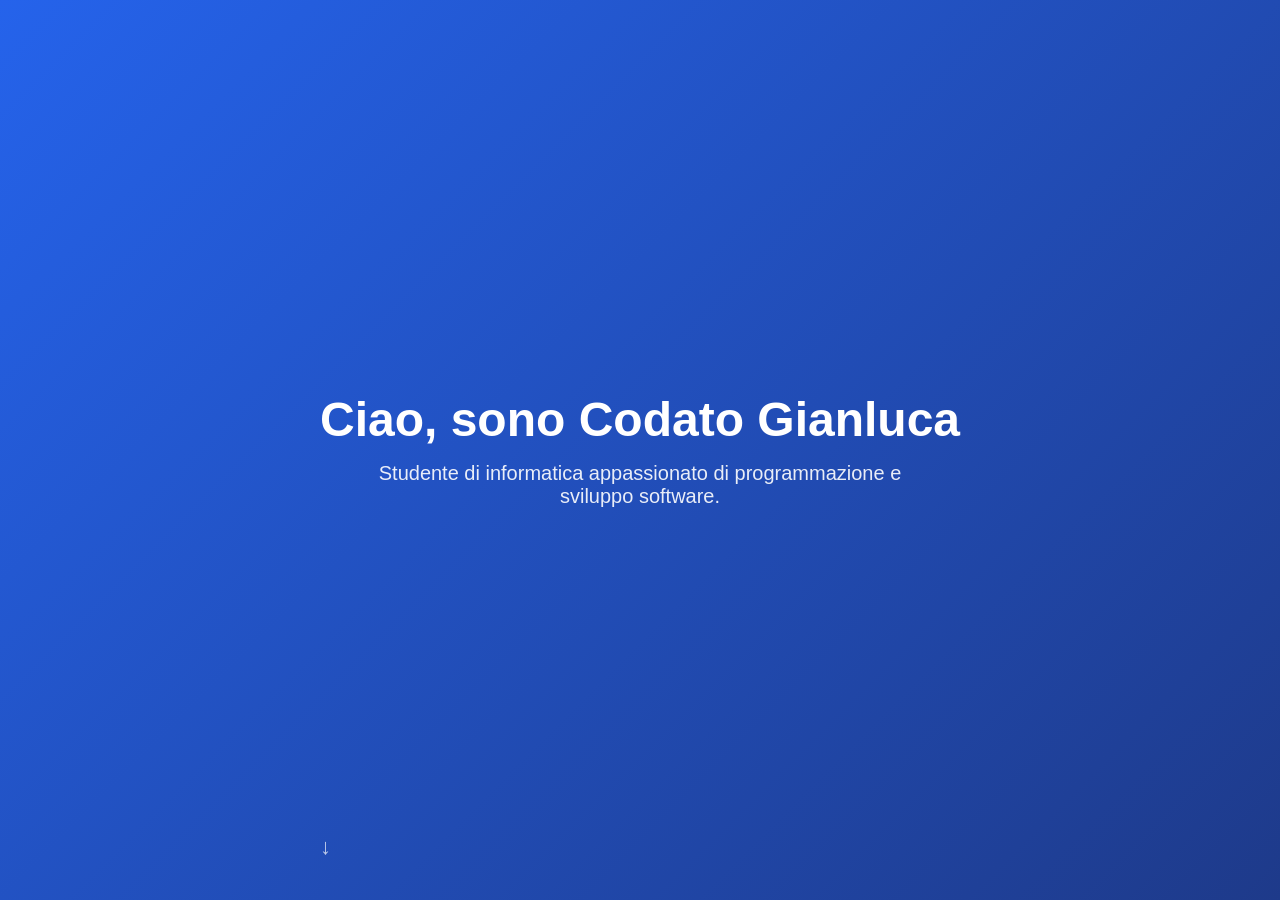
<file: index.html>
<!DOCTYPE html>
<html lang="it">
<head>
<meta charset="UTF-8">
<title>Sito personale</title>
<link rel="stylesheet" href="style.css">
</head>

<body>

<div class="container">

<section class="section hero">
<div class="content">
<h1>Ciao, sono Codato Gianluca</h1>
<p>Studente di informatica appassionato di programmazione e sviluppo software.</p>
<div class="arrow">↓</div>
</div>
</section>

<section class="section projects">

<div class="content">

<h2>I miei programmi</h2>

<div class="cards">

<div class="card hidden">
<h3>Von Koch</h3>
<a class="demoLink" href="progetti/L001_EsercizioVonKoch/index.html">Apri Demo</a>
</div>

<div class="card hidden">
<h3>Binary Tree</h3>
<a class="demoLink" href="progetti/L002_BinaryTree/index.html">Apri Demo</a>
</div>

<div class="card hidden">
<h3>Successioni Autosomiglianti</h3>
<a class="demoLink" href="progetti/L003_SuccessioniAutosomiglianti/index.html">Apri Demo</a>
</div>

<div class="card hidden">
<h3>Monte Carlo (π)</h3>
<a class="demoLink" href="progetti/L004_MonteCarlo/index.html">Apri Demo</a>
</div>

<div class="card hidden">
<h3>Trapezi (π)</h3>
<a class="demoLink" href="progetti/L005_Trapezi/index.html">Apri Demo</a>
</div>

<div class="card hidden">
<h3>Torre di Hanoi</h3>
<a class="demoLink" href="progetti/P002_TorreHanoi/index.html">Apri Demo</a>
</div>

</div>

</div>

</section>

</div>

<!-- VIEWER DEMO -->
<div id="demoViewer" style="display:none; position:fixed; top:0; left:0; width:100%; height:100%; background:black; z-index:9999;">
<iframe id="demoFrame" style="width:100%; height:100%; border:none;"></iframe>
</div>

<script src="script.js"></script>

</body>
</html>
</file>
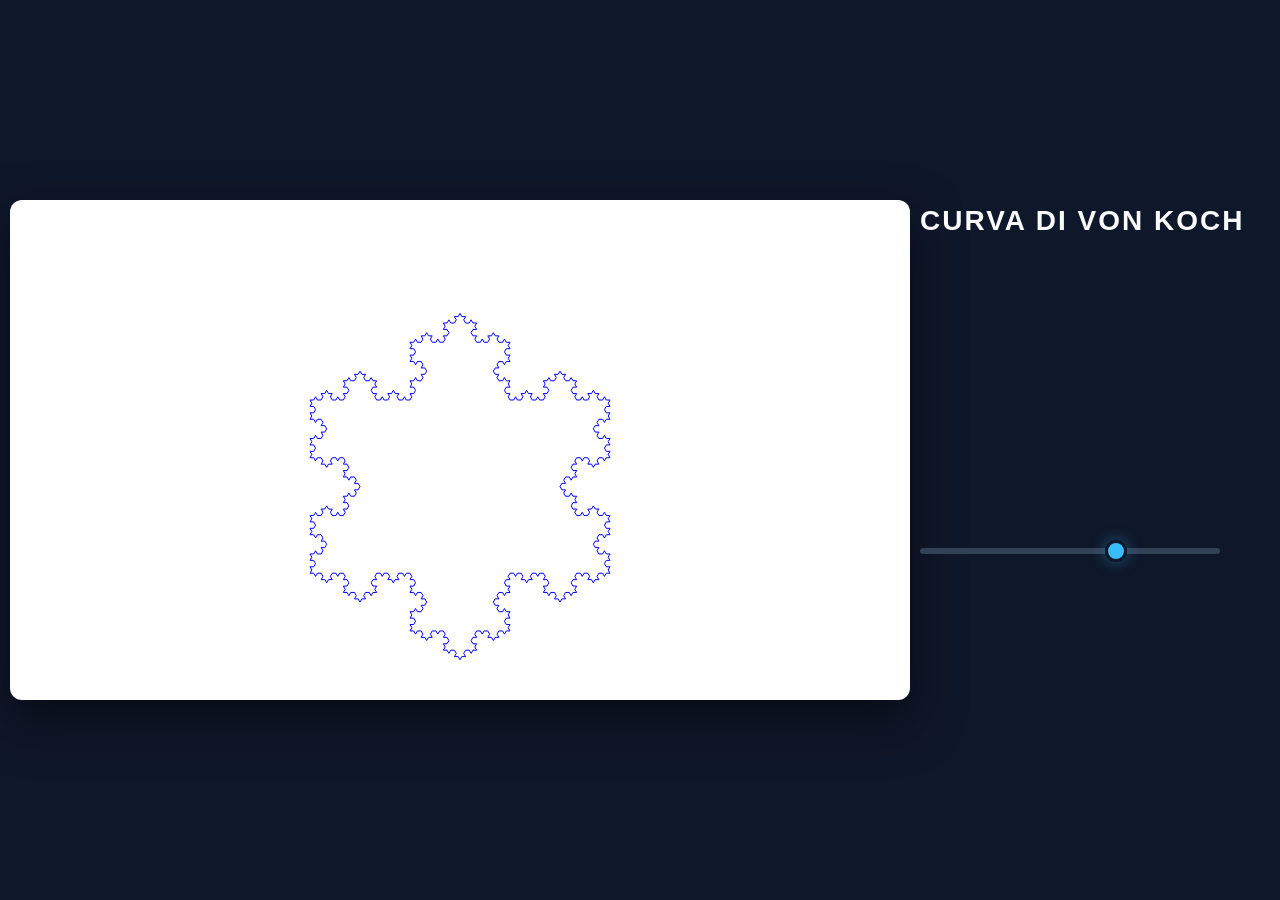
<file: L001_EsercizioVonKoch/index.html>
<!DOCTYPE html>
<html lang="it">
<head>
  <meta charset="UTF-8">
  <meta name="viewport" content="width=device-width, initial-scale=1.0">
  <title>Curva di Von Koch - Canvas</title>
  <link rel="stylesheet" href="style.css">
</head>
<body>

<h1>Curva di Von Koch</h1>
<input type="range" id="slider" min="0" max="6" value="4">
<canvas id="canvas" width="900" height="500"></canvas>

<script src="script.js"></script>
</body>
</html>
</file>
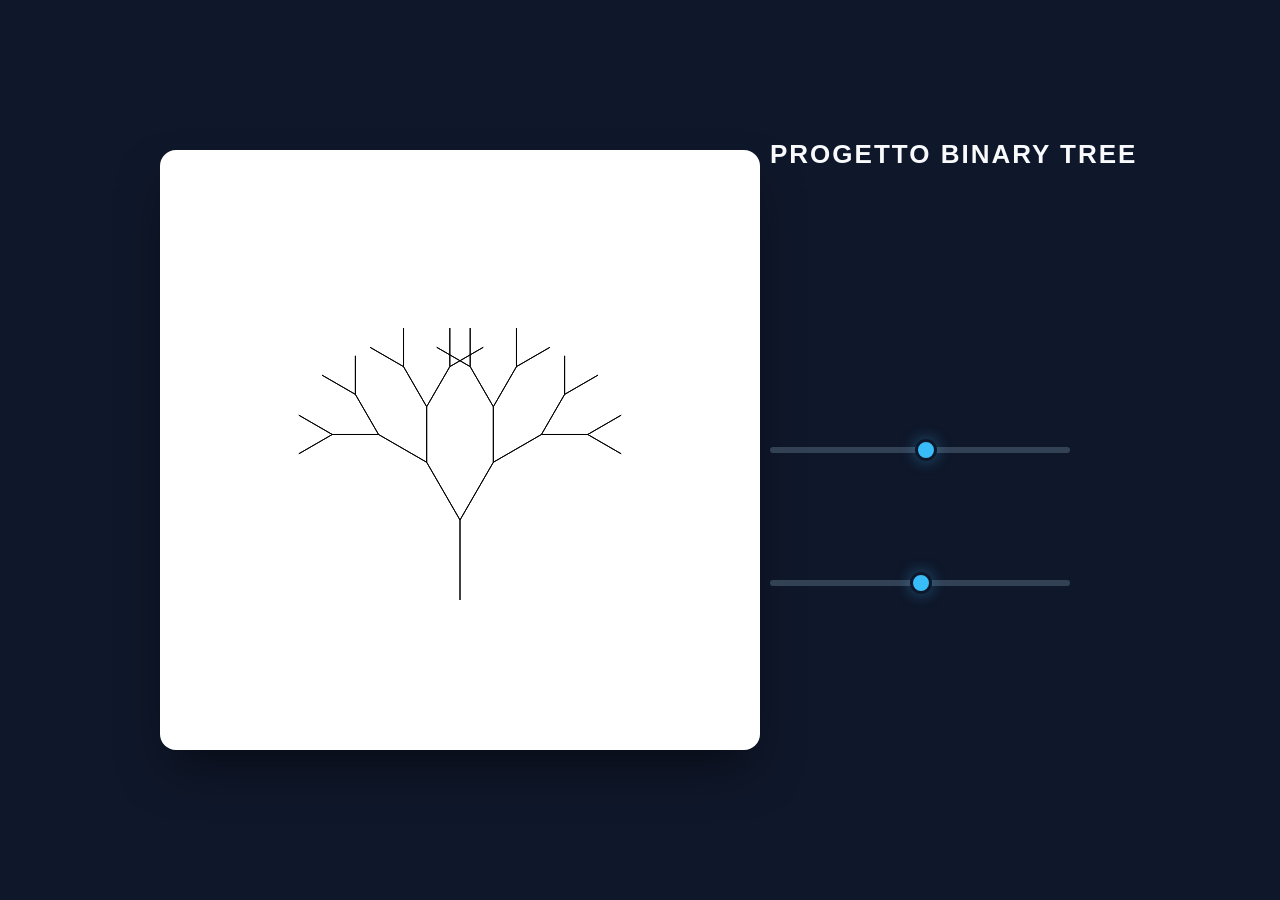
<file: L002_BinaryTree/index.html>
<!DOCTYPE html>
<html lang="it">
<head>
    <meta charset="UTF-8">
    <meta name="viewport" content="width=device-width, initial-scale=1.0">
    <title>Progetto binary tree</title>
    <link rel="stylesheet" href="style.css">
</head>
<body>
    <h1>PROGETTO BINARY TREE </h1>
    <canvas id="Canvas" width="600" height="600"></canvas>
    <input type="range" id="range" min="0" max="25" step="1">
    <input type="range" id="grade" min="15" max="180" step="1">
    <script src="script.js"></script>
</body>
</html>
</file>
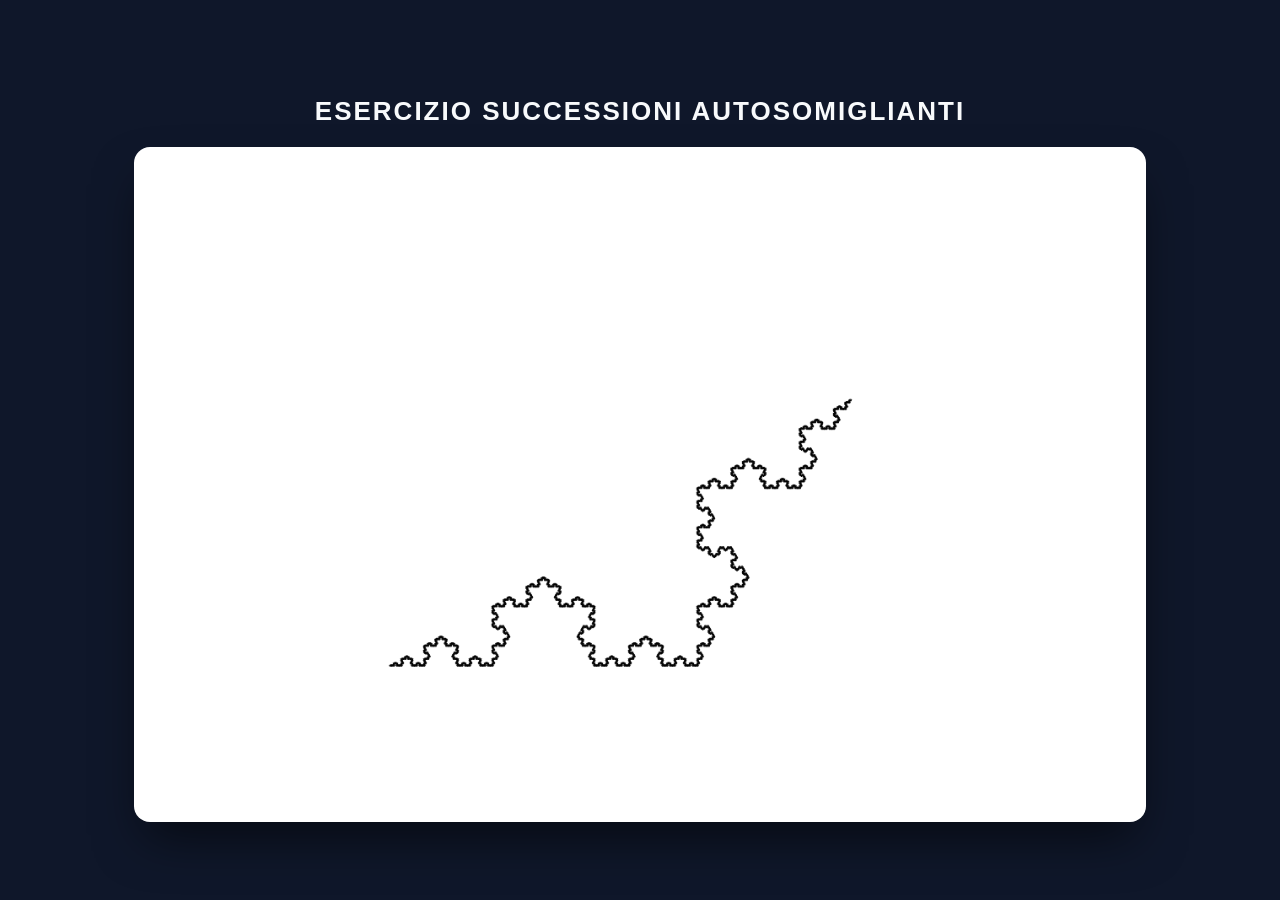
<file: L003_SuccessioniAutosomiglianti/index.html>
<!DOCTYPE html>
<html lang="it">
<head>
  <meta charset="UTF-8">
  <meta name="viewport" content="width=device-width, initial-scale=1.0">
  <title>Esercizio successioni autosomiglianti - Canvas</title>
  <link rel="stylesheet" href="style.css">
</head>
<body>

<h1>Esercizio successioni autosomiglianti</h1>
<canvas id="Successione" width="1200" height="800"></canvas>
<script src="script.js"></script>
</body>
</html>
</file>
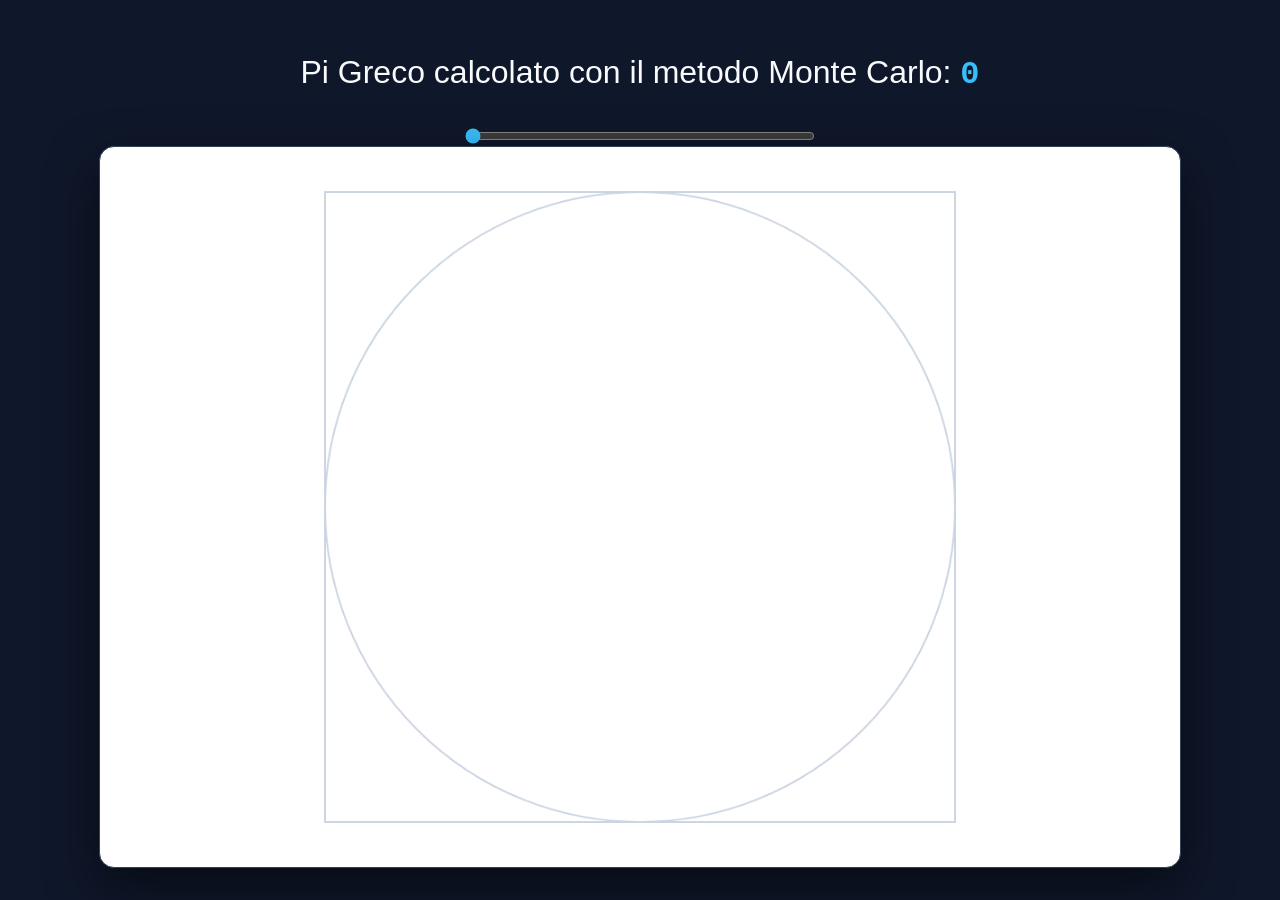
<file: L004_MonteCarlo (pigreco)/index.html>
<!DOCTYPE html>
<html lang="it">
<head>
  <meta charset="UTF-8">
  <meta name="viewport" content="width=device-width, initial-scale=1.0">
  <title>Metodo Monte Carlo - Pi Greco</title>
  <link rel="stylesheet" href="style.css">
</head>
<body>

<h1 id="titolo">Pi Greco calcolato con il metodo Monte Carlo: <span id="piValue">0</span></h1>
<input type="range" id="slider" min="1" max="15" value="1">
<canvas id="monteCarlo" width="1200" height="800"></canvas>
<script src="script.js"></script>
</body>
</html>
</file>
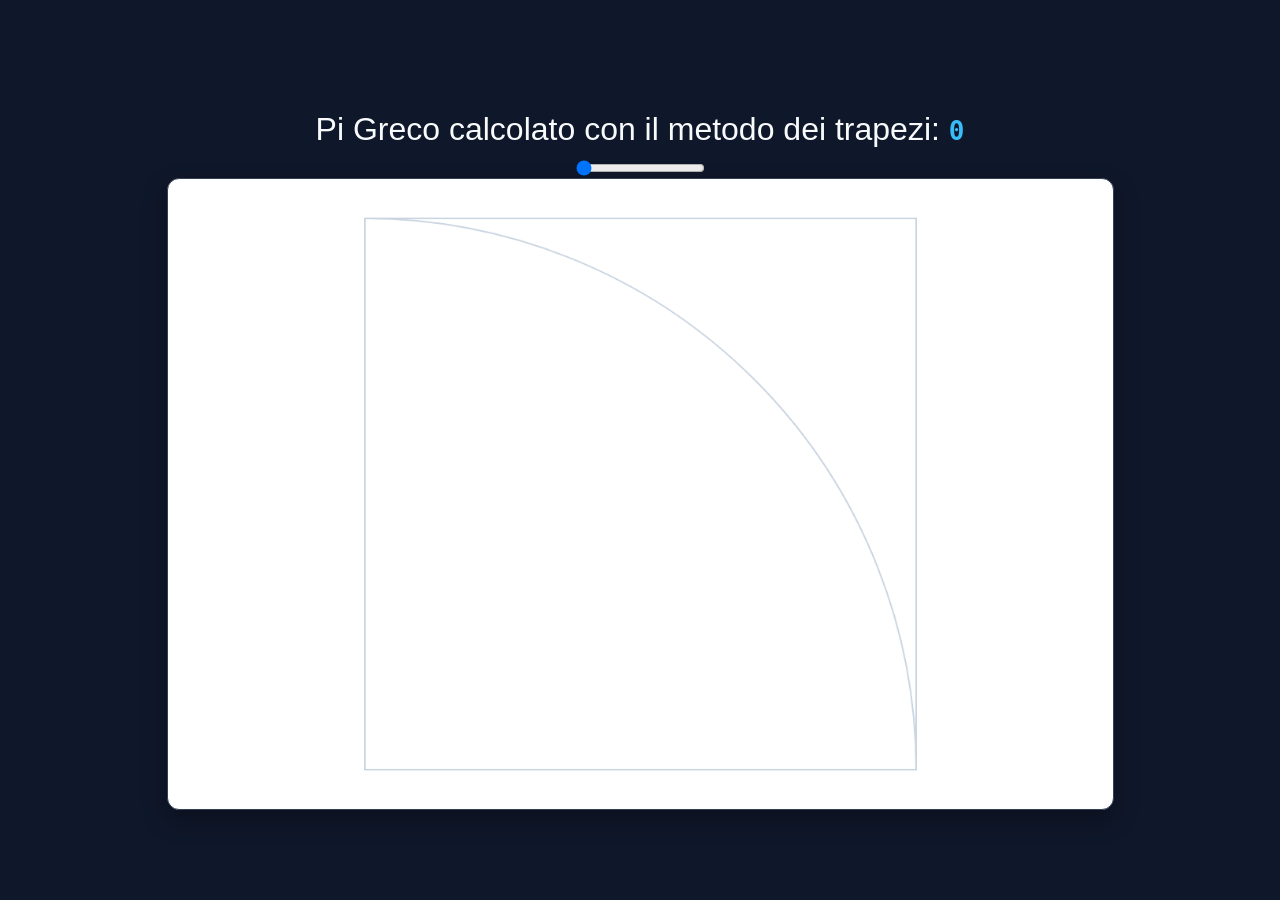
<file: L005_Trapezi (pigreco)/index.html>
<!DOCTYPE html>
<html lang="it">
<head>
  <meta charset="UTF-8">
  <meta name="viewport" content="width=device-width, initial-scale=1.0">
  <title>Metodo dei trapezi - Pi Greco</title>
  <link rel="stylesheet" href="style.css">
</head>
<body>

<h1 id="titolo">Pi Greco calcolato con il metodo dei trapezi: <span id="piValue">0</span></h1>
<input type="range" id="range" min="1" max="15" value="1">
<canvas id="trapezi" width="1200" height="800"></canvas>
<script src="script.js"></script>
</body>
</html>
</file>
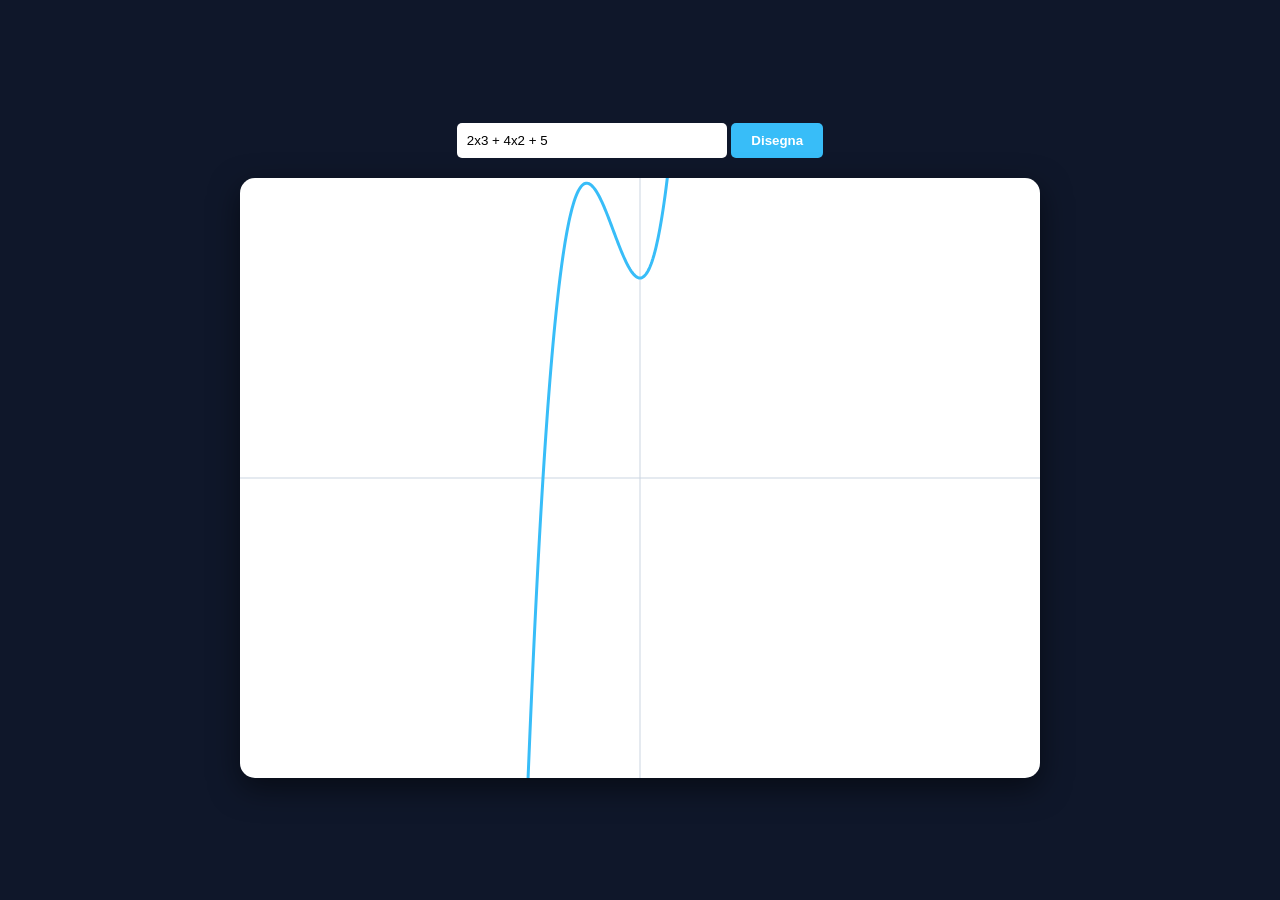
<file: L006_GraficoFunzione/index.html>
<!DOCTYPE html>
<html>
<head>
    <title>Grafico Funzioni</title>
    <link rel="stylesheet" href="style.css">
</head>
<body>
    <div class="controlli">
        <input type="text" id="funzioneInput" value="2x3 + 4x2 + 5">
        <button id="disegnaBtn">Disegna</button>
    </div>
    <canvas id="graficoCanvas" width="800" height="600"></canvas>
    <script src="script.js"></script>
</body>
</html>
</file>
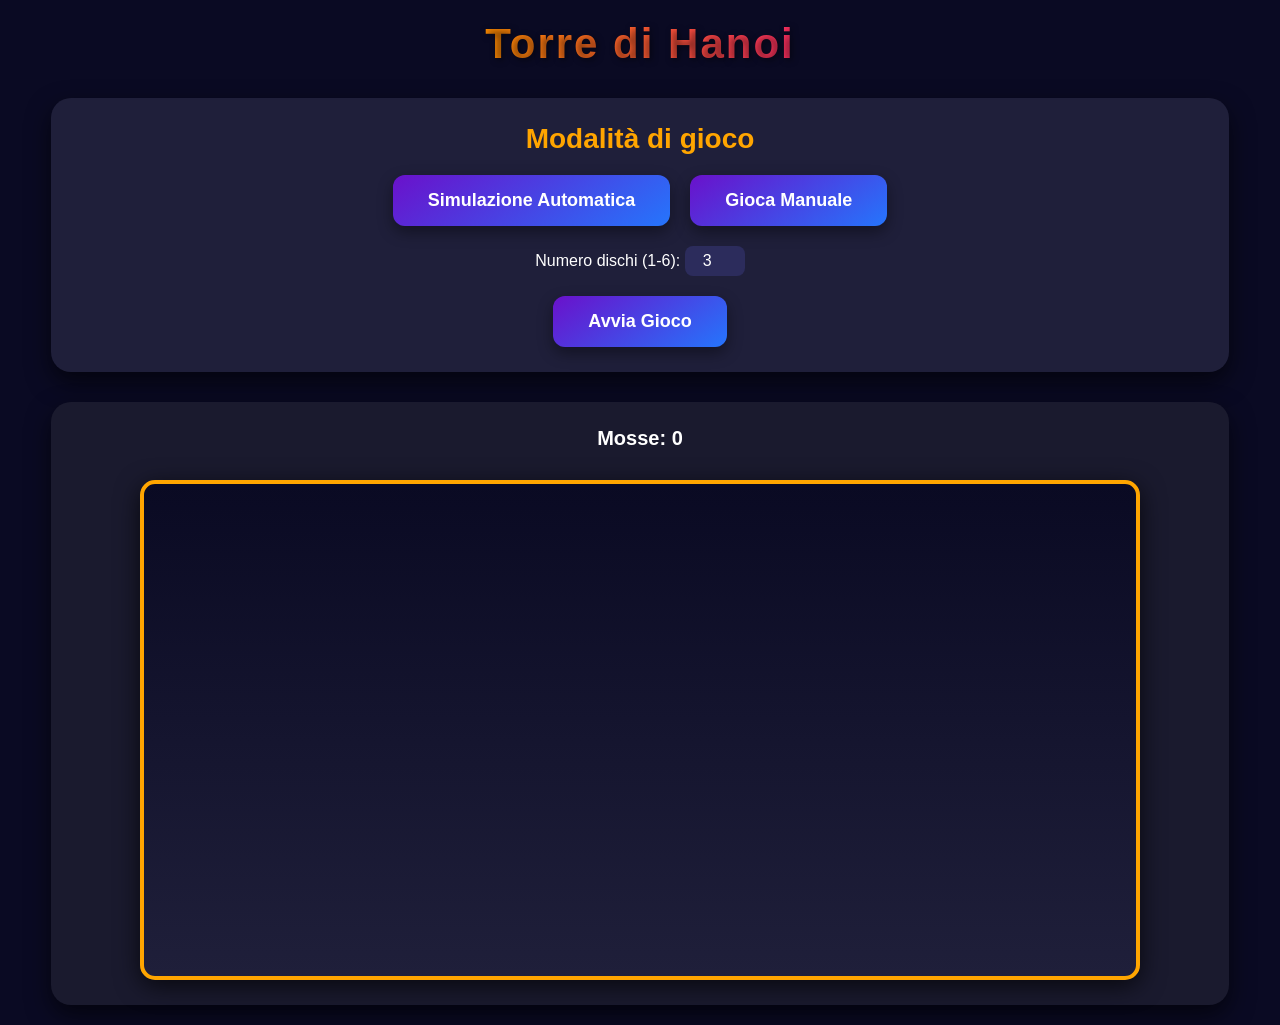
<file: L007_ProgettoInterrogazioni/index.html>
<!DOCTYPE html>
<html lang="it">
<head>
    <meta charset="UTF-8">
    <title>Torre di Hanoi</title>
    <link rel="stylesheet" href="style.css">
</head>
<body>

    <h1>Torre di Hanoi</h1>

    <!-- Contenitore principale verticale -->
    <div id="contenitore">

        <!-- Riquadro opzioni (in alto) -->
        <div id="riquadroOpzioni">
            <h2>Modalità di gioco</h2>

            <!-- Pulsanti modalità -->
            <div class="pulsantiModalita">
                <button onclick="selezionaModalita('simulazione')">Simulazione Automatica</button>
                <button onclick="selezionaModalita('manuale')">Gioca Manuale</button>
            </div>

            <!-- Input numero dischi -->
            <div class="controls">
                <label>Numero dischi (1-6): </label>
                <input type="number" id="numDischi" min="1" max="6" value="3">
            </div>

            <!-- Pulsante avvia -->
            <div class="pulsantiAzioni">
                <button onclick="avvia()">Avvia Gioco</button>
            </div>
        </div>

        <!-- Riquadro gioco (in basso) -->
        <div id="riquadroGioco">
            <p>Mosse: <span id="contatore">0</span></p>
            <p id="messaggio"></p>
            <canvas id="canvas" width="900" height="500"></canvas>
        </div>

    </div>

    <script src="script.js"></script>
</body>
</html>
</file>
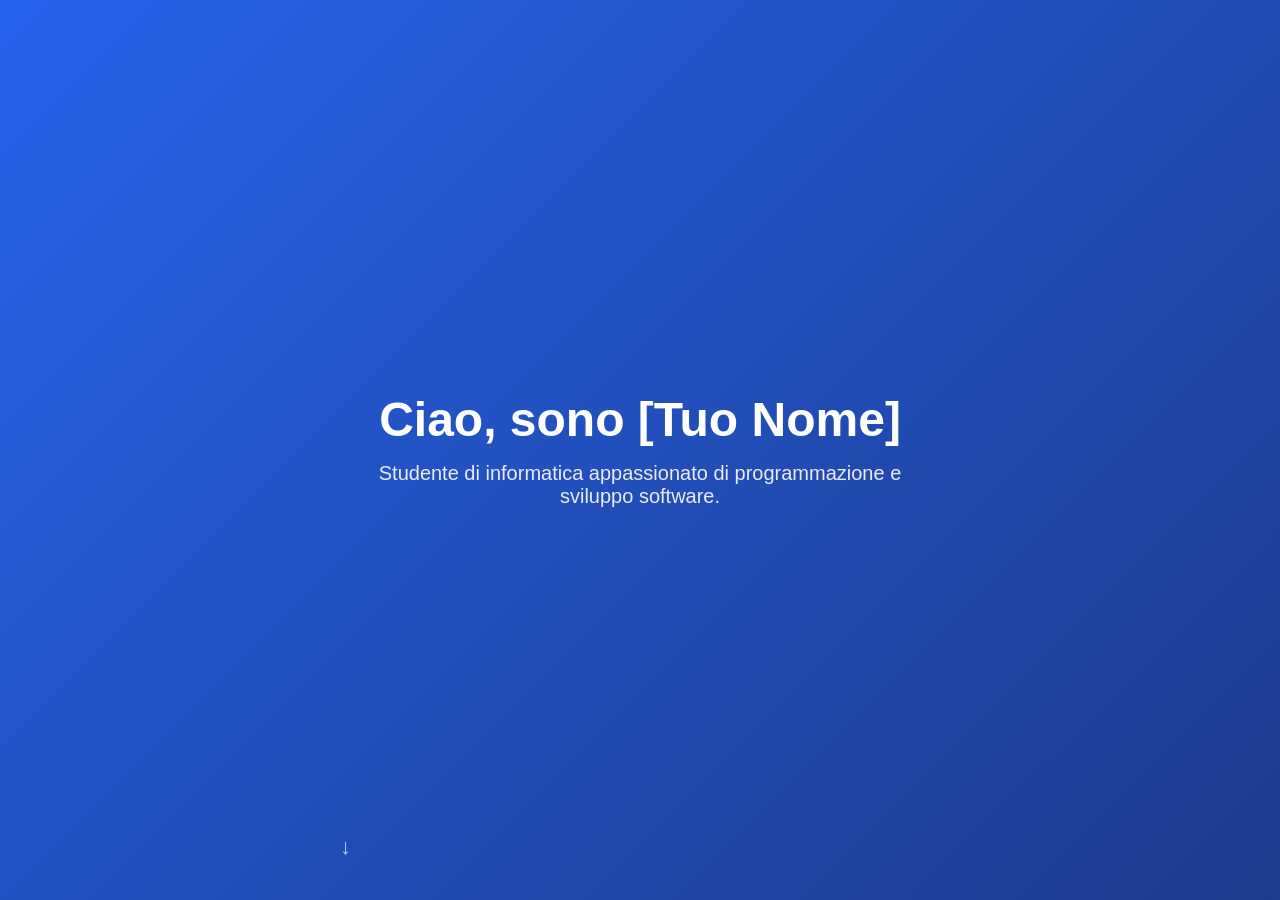
<file: L008_ProgettoSito/index.html>
<!DOCTYPE html>
<html lang="it">
<head>
    <meta charset="UTF-8">
    <title>Portfolio Informatica</title>
    <link rel="stylesheet" href="style.css">
</head>
<body>

<div class="container">

    <!-- SEZIONE 1 - HERO -->
    <section class="section hero">
        <div class="content">
            <h1>Ciao, sono [Tuo Nome]</h1>
            <p>Studente di informatica appassionato di programmazione e sviluppo software.</p>
            <div class="arrow">↓</div>
        </div>
    </section>

    <!-- SEZIONE 2 - PROGETTI -->
    <section class="section projects">
        <div class="content">
            <h2>I miei programmi</h2>

            <div class="cards">

                <div class="card hidden">
                    <h3>Torre di Hanoi</h3>
                    <p>Gioco sviluppato in HTML, CSS e JavaScript con Canvas.</p>
                    <a href="#" target="_blank">GitHub</a>
                </div>

                <div class="card hidden">
                    <h3>Algoritmo di Dijkstra</h3>
                    <p>Implementazione del percorso minimo su grafi.</p>
                    <a href="#" target="_blank">GitHub</a>
                </div>

                <div class="card hidden">
                    <h3>Classe Person (Java)</h3>
                    <p>Programmazione orientata agli oggetti con costruttori e metodi.</p>
                    <a href="#" target="_blank">GitHub</a>
                </div>

            </div>
        </div>
    </section>

</div>

<script src="script.js"></script>
</body>
</html>
</file>
<file: style.css>
* {
    margin: 0;
    padding: 0;
    box-sizing: border-box;
}

body {
    font-family: 'Segoe UI', sans-serif;
    overflow: hidden;
}

.container {
    height: 100vh;
    overflow-y: scroll;
    scroll-snap-type: y mandatory;
}

.section {
    height: 100vh;
    scroll-snap-align: start;
    display: flex;
    justify-content: center;
    align-items: center;
    text-align: center;
}

.hero {
    background: linear-gradient(135deg, #2563eb, #1e3a8a);
    color: white;
    position: relative;
}

.hero h1 {
    font-size: 48px;
    font-weight: 600;
    margin-bottom: 15px;
}

.hero p {
    font-size: 20px;
    opacity: 0.9;
    max-width: 600px;
    margin: auto;
}

.arrow {
    position: absolute;
    bottom: 40px;
    font-size: 22px;
    opacity: 0.7;
    animation: bounce 1.5s infinite;
}

.projects {
    background: #f8fafc;
    color: #1f2937;
}

.projects h2 {
    font-size: 36px;
    margin-bottom: 40px;
}

.cards {
    display: flex;
    gap: 30px;
    flex-wrap: wrap;
    justify-content: center;
}

.card {
    background: white;
    width: 260px;
    padding: 25px;
    border-radius: 14px;
    box-shadow: 0 8px 20px rgba(0,0,0,0.08);
    transition: transform 0.3s ease, box-shadow 0.3s ease;
}

.card:hover {
    transform: translateY(-8px);
    box-shadow: 0 12px 25px rgba(0,0,0,0.12);
}

.card h3 {
    margin-bottom: 10px;
}

.card p {
    font-size: 14px;
    margin-bottom: 15px;
    opacity: 0.8;
}

.card a {
    text-decoration: none;
    color: #2563eb;
    font-weight: 500;
}

.hidden {
    opacity: 0;
    transform: translateY(40px);
    transition: all 0.6s ease;
}

.show {
    opacity: 1;
    transform: translateY(0);
}

@keyframes bounce {
    0%, 100% { transform: translateY(0); }
    50% { transform: translateY(8px); }
}
</file>
<file: L001_EsercizioVonKoch/style.css>
/* 1. Layout Principale */
body {
    margin: 0;
    padding: 0;
    display: grid;
    /* Struttura fissa: sinistra per canvas, destra 300px per i comandi */
    grid-template-columns: auto 300px; 
    grid-template-rows: auto auto;
    grid-template-areas: 
        "disegno titolo"
        "disegno slider";
    column-gap: 60px;
    justify-content: center;
    align-content: center;
    min-height: 100vh;
    background-color: #0f172a; /* Sfondo Dark */
    font-family: 'Segoe UI', sans-serif;
    overflow: hidden;
}

/* 2. Il Canvas (La Curva) */
canvas {
    grid-area: disegno;
    background-color: #ffffff;
    border-radius: 12px;
    box-shadow: 0 20px 50px rgba(0, 0, 0, 0.5);
    border: none;
}

/* 3. Il Titolo - Una riga, centrato e spostato verso la curva */
h1 {
    grid-area: titolo;
    justify-self: center;
    align-self: center;
    position: relative; 
    top: -110px;  /* Altezza fissa */
    left: -50px;  /* Avvicinamento orizzontale al canvas */
    margin: 0;
    font-size: 28px;
    font-weight: 800;
    color: #f8fafc;
    text-transform: uppercase;
    letter-spacing: 2px;
    text-align: center;
    white-space: nowrap;
    width: 100%; /* Occupa l'intera larghezza della colonna comandi */
}

/* 4. Lo Slider - Stessa larghezza e allineamento del titolo */
input[type="range"] {
    grid-area: slider;
    justify-self: center;
    align-self: center;
    position: relative;
    top: -30px;   /* Altezza fissa (rimane dov'è) */
    left: -50px;  /* Stesso allineamento orizzontale del titolo */
    width: 100%;  /* Stessa dimensione del titolo */
    -webkit-appearance: none;
    height: 6px;
    background: #334155;
    border-radius: 10px;
    outline: none;
}

/* --- Stile del Cursore (Thumb) --- */
input[type=range]::-webkit-slider-thumb {
    -webkit-appearance: none;
    width: 22px;
    height: 22px;
    background: #38bdf8;
    border: 3px solid #0f172a;
    border-radius: 50%;
    cursor: pointer;
    box-shadow: 0 0 15px rgba(56, 189, 248, 0.4);
    transition: transform 0.2s ease;
}

input[type=range]::-webkit-slider-thumb:hover {
    transform: scale(1.2);
}

/* Supporto Firefox */
input[type=range]::-moz-range-thumb {
    width: 18px;
    height: 18px;
    background: #38bdf8;
    border: 3px solid #0f172a;
    border-radius: 50%;
    cursor: pointer;
}
</file>
<file: L002_BinaryTree/style.css>
/* 1. Layout Principale */
body {
    margin: 0;
    padding: 0;
    display: grid;
    /* Colonna sinistra per il disegno, colonna destra (300px) per i comandi */
    grid-template-columns: auto 300px; 
    /* Tre righe per Titolo, Slider Livello, Slider Gradi */
    grid-template-rows: 1fr 1fr 1fr; 
    column-gap: 60px;
    justify-content: center;
    align-content: center;
    min-height: 100vh;
    background-color: #0f172a; /* Blu notte profondo */
    font-family: 'Inter', 'Segoe UI', sans-serif;
    overflow: hidden;
}

/* 2. Il Canvas (Il contenitore dell'albero) */
canvas {
    grid-column: 1;
    grid-row: 1 / span 3; /* Occupa tutta l'altezza a sinistra */
    background-color: #ffffff;
    border-radius: 16px;
    box-shadow: 0 25px 50px -12px rgba(0, 0, 0, 0.5);
    align-self: center;
}

/* 3. Il Titolo - Alzato per dare più respiro */
h1 {
    grid-column: 2;
    grid-row: 1;
    justify-self: center;
    align-self: end;      
    position: relative; 
    top: -130px;          /* Modifica: Titolo più in alto */
    left: -50px;          /* Avvicinamento orizzontale al canvas */
    margin: 0;
    font-size: 26px;
    font-weight: 800;
    color: #f8fafc;
    text-transform: uppercase;
    letter-spacing: 2px;
    text-align: center;
    white-space: nowrap;  
    width: 100%;
}

/* 4. Gli Slider (Livello e Gradi) */
input[type="range"] {
    grid-column: 2;
    justify-self: center;
    position: relative;
    left: -50px;          /* Allineamento con il titolo */
    width: 100%;          /* Stessa larghezza del titolo */
    -webkit-appearance: none;
    height: 6px;
    background: #334155;  
    border-radius: 10px;
    outline: none;
}

/* Assegnazione alle righe per i tuoi ID JavaScript */
#range { 
    grid-row: 2; 
    align-self: center; 
}

#grade { 
    grid-row: 3; 
    align-self: start; 
    margin-top: -20px;    /* Compatta lo spazio tra i due slider */
}

/* --- Estetica del Cursore (Thumb) --- */
input[type=range]::-webkit-slider-thumb {
    -webkit-appearance: none;
    width: 22px;
    height: 22px;
    background: #38bdf8; /* Azzurro brillante */
    border: 3px solid #0f172a;
    border-radius: 50%;
    cursor: pointer;
    box-shadow: 0 0 15px rgba(56, 189, 248, 0.4);
    transition: transform 0.2s ease;
}

input[type=range]::-webkit-slider-thumb:hover {
    transform: scale(1.2);
}

/* Supporto Firefox */
input[type=range]::-moz-range-thumb {
    width: 18px;
    height: 18px;
    background: #38bdf8;
    border: 3px solid #0f172a;
    border-radius: 50%;
}
</file>
<file: L003_SuccessioniAutosomiglianti/style.css>
/* 1. Layout Principale */
body {
    margin: 0;
    padding: 0;
    display: flex;
    flex-direction: column;
    justify-content: center;
    align-items: center;
    min-height: 100vh;
    background-color: #0f172a; 
    font-family: 'Inter', sans-serif;
    overflow: hidden;
}

/* 2. Il Titolo - Sopra il rettangolo */
h1 {
    margin-bottom: 20px;
    font-size: 26px;
    font-weight: 800;
    color: #f8fafc;
    text-transform: uppercase;
    letter-spacing: 2px;
    text-align: center;
}

/* 3. Il Canvas (ID: Successione) */
#Successione {
    background-color: #ffffff;
    border-radius: 16px;
    box-shadow: 0 25px 50px -12px rgba(0, 0, 0, 0.6);
    
    /* Queste righe impediscono all'immagine di allungarsi */
    display: block;
    max-width: 90vw;   /* Non supera il 90% della larghezza schermo */
    max-height: 75vh;  /* Non supera il 75% dell'altezza schermo */
    height: auto;      /* Mantiene le proporzioni originali */
    width: auto;       /* Mantiene le proporzioni originali */
}
</file>
<file: L004_MonteCarlo (pigreco)/style.css>
/* Centratura totale del contenuto nella pagina */
body {
    margin: 0;
    padding: 0;
    display: flex;
    flex-direction: column;
    justify-content: center;
    align-items: center;
    min-height: 100vh;
    background-color: #0f172a; /* Sfondo scuro (Slate 900) */
    font-family: 'Segoe UI', Roboto, Helvetica, Arial, sans-serif;
    color: #f8fafc;
}

/* Titolo e area testi */
h1 {
    margin-bottom: 5px;
    font-weight: 400;
}

.risultato {
    margin-bottom: 20px;
    font-size: 1.5rem;
}

#piValue {
    color: #38bdf8; /* Azzurro cielo */
    font-weight: bold;
    font-family: 'Courier New', Courier, monospace;
}

/* Il Canvas come rettangolo bianco centrato */
canvas {
    background-color: #ffffff; /* Sfondo bianco puro */
    border-radius: 15px;      /* Angoli smussati */
    box-shadow: 0 20px 50px rgba(0, 0, 0, 0.5); /* Ombra profonda */
    border: 1px solid #334155;
    /* Adattabilità per schermi piccoli */
    max-width: 95vw;
    max-height: 80vh;
}

/* Stile per lo slider e i controlli */
#slider {
    width: 350px;
    margin-top: 30px;
    cursor: pointer;
    accent-color: #38bdf8; /* Colore dello slider coordinato */
}

/* Piccola etichetta sotto lo slider */
label {
    margin-top: 10px;
    font-size: 0.85rem;
    color: #94a3b8;
    text-transform: uppercase;
    letter-spacing: 1px;
}
</file>
<file: L005_Trapezi (pigreco)/style.css>
/* Reset e impostazioni base del corpo pagina */
body {
    margin: 0;
    padding: 0;
    display: flex;
    flex-direction: column;
    justify-content: center;
    align-items: center;
    min-height: 100vh;
    background-color: #0f172a; /* Sfondo scuro professionale */
    font-family: 'Segoe UI', Tahoma, Geneva, Verdana, sans-serif;
    color: #f8fafc;
}

/* Titolo e contenitore dei testi */
h1 {
    margin-bottom: 10px;
    font-weight: 300;
}

.info {
    margin-bottom: 20px;
    font-size: 1.2rem;
}

#piValue {
    color: #38bdf8; /* Azzurro coordinato ai trapezi */
    font-weight: bold;
    font-family: monospace;
}

/* Il Canvas: il rettangolo bianco al centro */
canvas {
    background-color: #ffffff; /* Sfondo bianco pulito */
    border-radius: 12px;
    box-shadow: 0 10px 25px rgba(0, 0, 0, 0.3);
    border: 1px solid #334155;
    /* Mantiene le proporzioni ma non esce dallo schermo */
    max-width: 90vw;
    max-height: 70vh;
}

/* Lo slider */
#slider {
    width: 350px;
    margin-top: 30px;
    cursor: pointer;
    accent-color: #38bdf8; /* Colore del cursore coordinato */
}

/* Etichetta per lo slider */
label {
    margin-top: 10px;
    font-size: 0.9rem;
    color: #94a3b8;
}
</file>
<file: L006_GraficoFunzione/style.css>
body {
    margin: 0;
    display: flex;
    flex-direction: column;
    justify-content: center;
    align-items: center;
    min-height: 100vh;
    background-color: #0f172a;
    font-family: sans-serif;
}
.controlli { margin-bottom: 20px; }
input { padding: 10px; border-radius: 5px; border: none; width: 250px; }
button { padding: 10px 20px; border-radius: 5px; background: #38bdf8; color: white; border: none; cursor: pointer; font-weight: bold; }
canvas {
    background-color: white;
    border-radius: 15px;
    box-shadow: 0 10px 30px rgba(0,0,0,0.5);
}
</file>
<file: L007_ProgettoInterrogazioni/style.css>
/* Reset base */
* {
    box-sizing: border-box;
    margin: 0;
    padding: 0;
}

/* Corpo pagina */
body {
    font-family: 'Roboto', sans-serif;
    background: #0a0a23;
    color: #fff;
    display: flex;
    flex-direction: column;
    align-items: center;
    min-height: 100vh;
    padding: 20px;
}

/* Titolo principale */
h1 {
    font-size: 42px;
    letter-spacing: 2px;
    margin-bottom: 30px;
    background: linear-gradient(90deg, #ff8c00, #ff2e63);
    -webkit-background-clip: text;
    -webkit-text-fill-color: transparent;
    text-shadow: 2px 2px 6px rgba(0,0,0,0.5);
}

/* Contenitore verticale */
#contenitore {
    display: flex;
    flex-direction: column;
    width: 95%;
    max-width: 1200px;
    gap: 30px;
}

/* Riquadro opzioni (alto) */
#riquadroOpzioni {
    background: #1f1f3a;
    border-radius: 20px;
    padding: 25px 40px;
    box-shadow: 0 10px 25px rgba(0,0,0,0.6);
    display: flex;
    flex-direction: column;
    align-items: center;
    gap: 20px;
}

#riquadroOpzioni h2 {
    font-size: 28px;
    color: #ffa500;
}

/* Gruppi pulsanti */
.pulsantiModalita,
.pulsantiAzioni {
    display: flex;
    gap: 20px;
    justify-content: center;
    flex-wrap: wrap;
}

/* Pulsanti generali */
#riquadroOpzioni button {
    padding: 15px 35px;
    font-size: 18px;
    font-weight: 600;
    border-radius: 12px;
    border: none;
    cursor: pointer;
    background: linear-gradient(145deg, #6a11cb, #2575fc);
    color: #fff;
    box-shadow: 0 6px 15px rgba(0,0,0,0.4);
    transition: all 0.3s ease;
}

#riquadroOpzioni button:hover {
    transform: translateY(-3px) scale(1.05);
    box-shadow: 0 8px 20px rgba(0,0,0,0.6);
}

/* Input numero dischi */
#riquadroOpzioni input {
    width: 60px;
    padding: 6px;
    border-radius: 8px;
    border: none;
    font-size: 16px;
    text-align: center;
    background: #2c2c5c;
    color: #fff;
}

/* Riquadro gioco (basso) */
#riquadroGioco {
    background: #1a1a2e;
    border-radius: 20px;
    padding: 25px 40px;
    box-shadow: 0 10px 25px rgba(0,0,0,0.6);
    display: flex;
    flex-direction: column;
    align-items: center;
    gap: 15px;
}

/* Canvas */
#riquadroGioco canvas {
    width: 100%;
    max-width: 1000px;
    height: 500px;
    border-radius: 15px;
    background: linear-gradient(180deg, #0a0a23, #1f1f3a);
    border: 4px solid #ffa500;
    box-shadow: 0 6px 25px rgba(0,0,0,0.7);
}

/* Contatore mosse e messaggio vittoria */
#riquadroGioco p {
    font-size: 20px;
    font-weight: 600;
}

#messaggio {
    color: #ffb347;
    font-size: 24px;
    text-shadow: 1px 1px 6px rgba(0,0,0,0.7);
}
</file>
<file: L008_ProgettoSito/style.css>
/* RESET */
* {
    margin: 0;
    padding: 0;
    box-sizing: border-box;
}

body {
    font-family: 'Segoe UI', sans-serif;
    overflow: hidden;
}

/* CONTAINER SCROLL SNAP */
.container {
    height: 100vh;
    overflow-y: scroll;
    scroll-snap-type: y mandatory;
}

/* SEZIONI */
.section {
    height: 100vh;
    scroll-snap-align: start;
    display: flex;
    justify-content: center;
    align-items: center;
    text-align: center;
}

/* HERO */
.hero {
    background: linear-gradient(135deg, #2563eb, #1e3a8a);
    color: white;
    position: relative;
}

.hero h1 {
    font-size: 48px;
    font-weight: 600;
    margin-bottom: 15px;
}

.hero p {
    font-size: 20px;
    opacity: 0.9;
    max-width: 600px;
    margin: auto;
}

.arrow {
    position: absolute;
    bottom: 40px;
    font-size: 22px;
    opacity: 0.7;
    animation: bounce 1.5s infinite;
}

/* PROGETTI */
.projects {
    background: #f8fafc;
    color: #1f2937;
}

.projects h2 {
    font-size: 36px;
    margin-bottom: 40px;
}

.cards {
    display: flex;
    gap: 30px;
    flex-wrap: wrap;
    justify-content: center;
}

.card {
    background: white;
    width: 260px;
    padding: 25px;
    border-radius: 14px;
    box-shadow: 0 8px 20px rgba(0,0,0,0.08);
    transition: transform 0.3s ease, box-shadow 0.3s ease;
}

.card:hover {
    transform: translateY(-8px);
    box-shadow: 0 12px 25px rgba(0,0,0,0.12);
}

.card h3 {
    margin-bottom: 10px;
}

.card p {
    font-size: 14px;
    margin-bottom: 15px;
    opacity: 0.8;
}

.card a {
    text-decoration: none;
    color: #2563eb;
    font-weight: 500;
}

/* ANIMAZIONE */
.hidden {
    opacity: 0;
    transform: translateY(40px);
    transition: all 0.6s ease;
}

.show {
    opacity: 1;
    transform: translateY(0);
}

/* FRECCIA ANIMAZIONE */
@keyframes bounce {
    0%, 100% { transform: translateY(0); }
    50% { transform: translateY(8px); }
}
</file>
